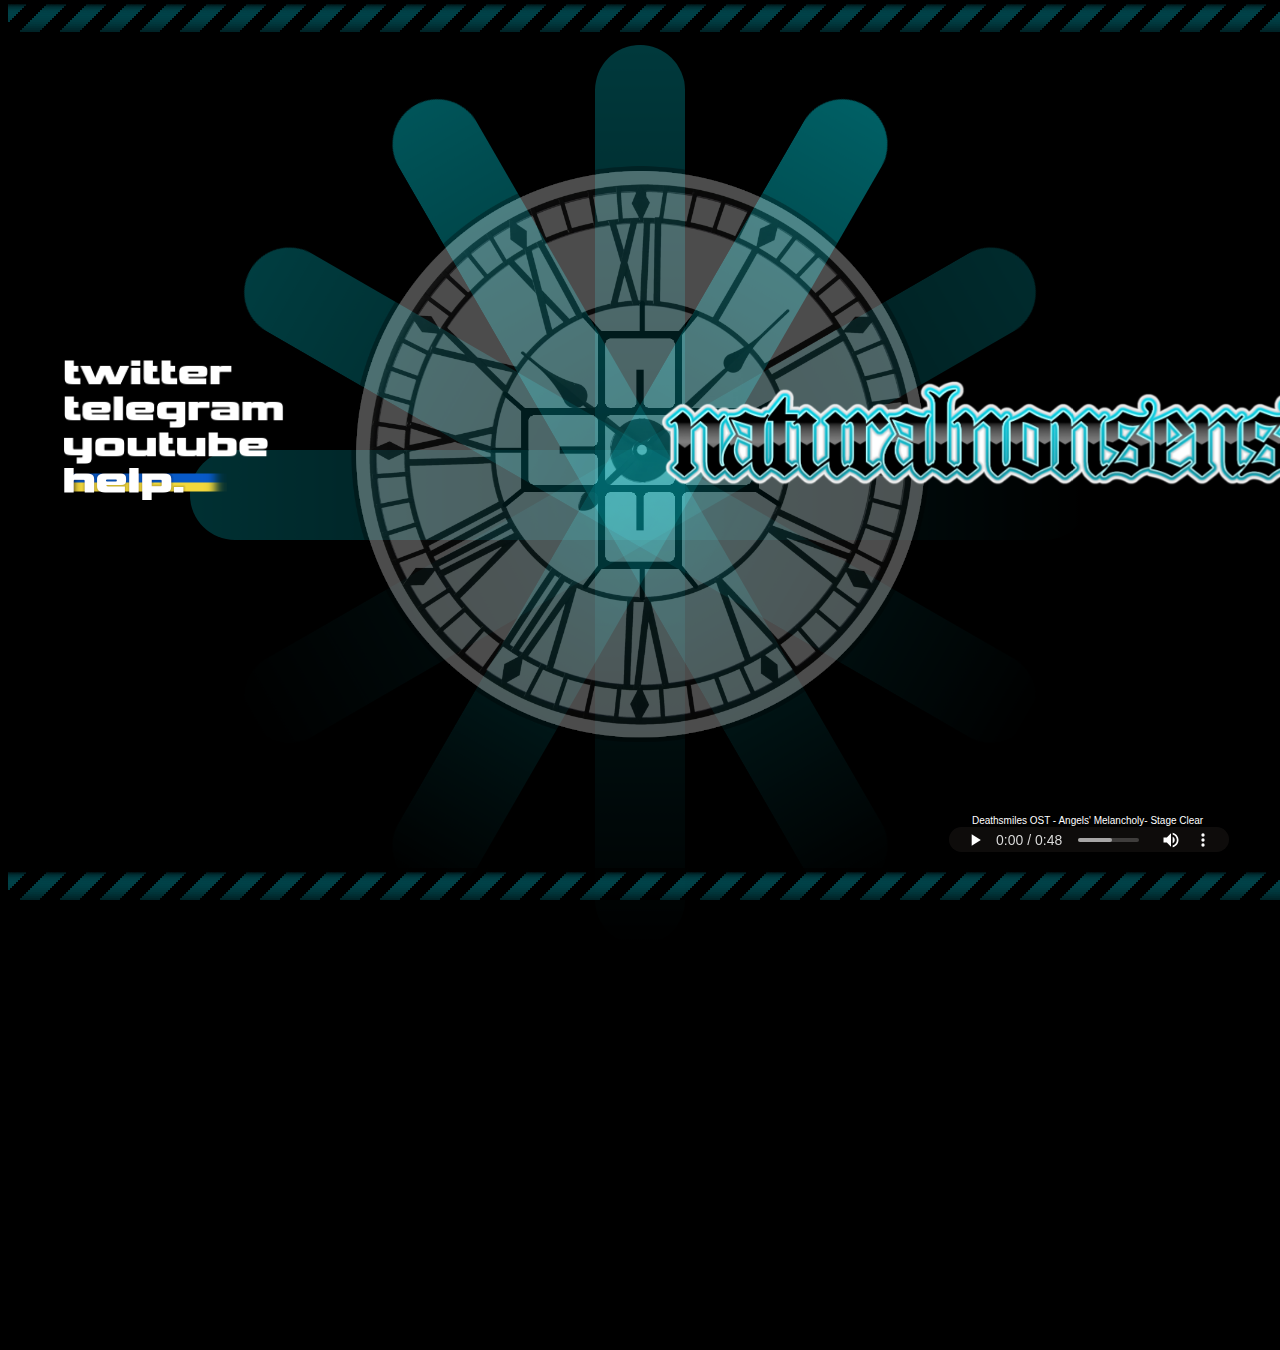
<file: index.html>
<!DOCTYPE html>
<html>

<head>
  <link rel="stylesheet" href="style.css">
</head>

<body>

  <div class="container">
    <div class="stripe1"></div>
    <div class="buttons">
      <a href="https://twitter.com/nat_nonsense"><img src="twi.png" class="button"></a>
      <br><a href="https://t.me/nnnnse"><img src="tg.png" class="button"></a>
      <br><a href="https://www.youtube.com/channel/UCAWC1CI72C5IIj1rMb9eczg"><img src="yt.png" class="button"></a>
      <br><a href="https://savelife.in.ua/en/donate-en/"><img src="help.png" class="savelife"></a>
    </div>
    <img src="cross.png" class="cross" nopin="nopin"></img>
    <div class="scene">
      <div class="dingas">
        <div class="face a"></div>
        <div class="face b"></div>
        <div class="face c"></div>
        <div class="face d"></div>
        <div class="face e"></div>
        <div class="face f"></div>
      </div>
    </div>

    <img src="logo.png" class="logo">
    <audio loop autoplay controls class="audio" id="bgm">
      <source src="./bgm.mp3">
      <p>Not found. </p>
    </audio></td>
    <script>
      var audio = document.getElementById("bgm");
      audio.volume = 0.3;
    </script>
    <p class="songtitle">Deathsmiles OST - Angels' Melancholy- Stage Clear</p>
    <div class="stripe2"></div>
  </div>



</body>

</html>
</file>
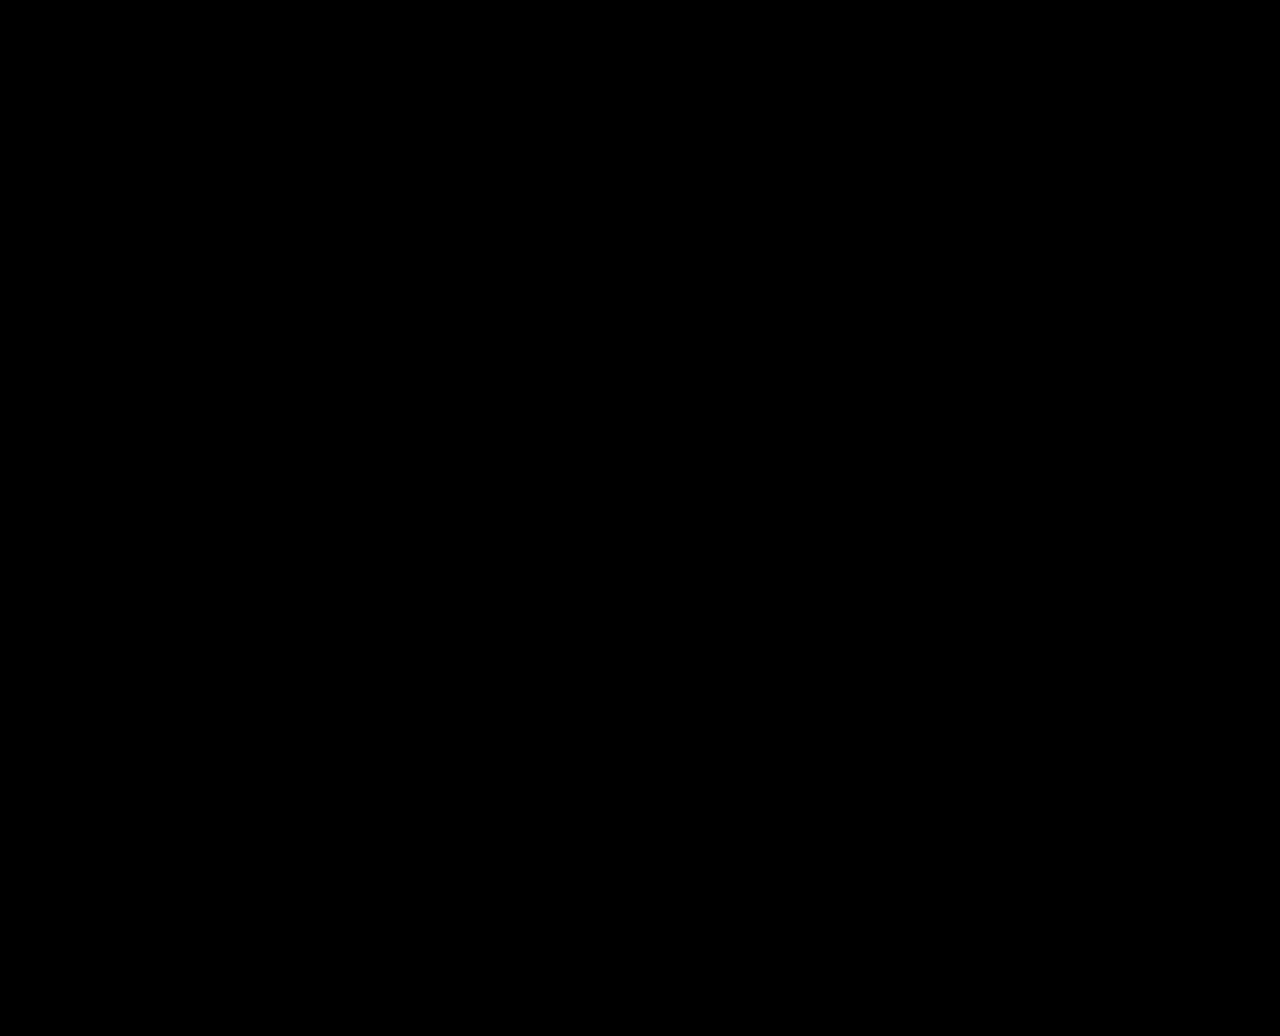
<file: freebingolive/index.html>
<head>
    <link rel="stylesheet" href="style.css">
    <meta charset="UTF-8">
    <meta name="viewport" content="width=device-width, initial-scale=1.0">
    <title>FREEBINGOLIVE.COM BINGO ONLINE</title>
</head>
<iframe class="vid" width="800" height="600" src="https://www.youtube.com/embed/J-vJql_eYWI?rel=0&autoplay=1" title="Leon mentions Bingo in Resident Evil 4 Remake., BINGO ONLINE" frameborder="0" allow="accelerometer; autoplay; clipboard-write; encrypted-media; gyroscope; picture-in-picture; web-share" referrerpolicy="strict-origin-when-cross-origin" allowfullscreen></iframe>
<body>
    <div class="container" id="textContainer"></div>
    <script>
        function createText() {
            const container = document.getElementById("textContainer");
            const textElement = document.createElement("div");
            textElement.className = "text";
            textElement.textContent = "FreeBingoLive.com";
            textElement.style.top = Math.random() * 100 + "vh";
            textElement.style.left = "100vw";
            let speed = Math.random() * 3 + 3;
            textElement.style.animation = `scrollText ${speed}s linear`;
            textElement.style.zIndex = Math.floor(speed * 10);
            textElement.style.fontSize = (speed * 10) + "px";
            
            // Ensure animation doesn't override hover effect
            textElement.addEventListener("mouseover", () => {
                textElement.style.animationPlayState = "paused";
                textElement.style.scale = 1.2;
            });
            textElement.addEventListener("mouseout", () => {
                textElement.style.animationPlayState = "running";
            });
            
            container.appendChild(textElement);
            
            textElement.addEventListener("animationend", () => {
                textElement.remove();
            });
        }
        setInterval(createText, 100);
    </script>
</body>
</html>
</file>
<file: style.css>
body{
	background-color:black;
	color:white;
	overflow: hidden;
	}
.container{
	overflow:hidden;
	}
/*BRANCH DINGAS ZONE !!!*/
.scene{
	position:absolute;
	top:50%;
	margin:0 0 0 -450px;
	left:50%;
	width: 900px;
	height: 900px;
	perspective: 500px;
}
.dingas{
	width:100%;
	height:10%;
	position:relative;
	transform-style: preserve-3d;
	animation: turn 20s linear infinite;
	z-index: auto;
}
.dingas2{
	width:100%;
	height:10%;
	position:relative;
	transform-style: preserve-3d;
	animation: turn 20s linear infinite;
	z-index: auto;
}

.face{
	position:absolute;
	padding: 0px;
	border-radius: 50px;
	
	width:100%;
	height:100%;
	background: linear-gradient(90deg, #00f2ff, rgba(0, 0, 255, 0));
    background-size: 100% 100%;
    -webkit-animation: gradientanim 7s ease infinite;
    -moz-animation: gradientanim 7s ease infinite;
    animation: gradientanim 7s ease infinite;
	opacity:0.5;
	display:flex;
	align-items:center;
	justify-content:center;
	font-family: Arial, sans-serif;
	font-size:2rem;

}
.a{transform:translateZ(0px); filter:opacity(40%);animation:shift 30s  infinite;}/*0*/
.b {transform: rotateZ(150deg) rotateX(0deg) scaleZ(1);
filter:opacity(35%);animation:shift 30s  infinite;} /*6*/
.c {transform: rotateZ(60deg) rotateY(0deg) scaleX(1);
filter:opacity(70%);animation:shift 30s  infinite;} /*2*/
.d{transform: rotateZ(120deg) rotateY(0deg) scaleX(1);
filter:opacity(79%);animation:shift 30s  infinite;} /*5*/
.e{transform: rotateZ(90deg) rotateX(0deg) scaleX(1);
filter:opacity(47%);animation:shift 30s  infinite;} /*4*/
.f{transform: rotateZ(30deg) rotateX(0deg) scaleZ(1);
filter:opacity(50%);animation:shift 30s  infinite;} /*1*/




.logo{
	position:absolute;
	width: 720px;
	margin: auto;

	top: 40%;
    left: 50%;
	z-index:2;
	animation:shift 30s infinite;
}
.buttons{
	position:absolute;
	width:720px;
	margin:auto;
	top:40%;
	left:5%;
	z-index:2;
}
.button{
	height:32px;
	transition: all .2s;
}
.savelife{
	height:32px;
	transition: all .2s;
	animation: pulse 1s infinite;
}
.cross{
	mix-blend-mode: normal;
	filter: opacity(30%);
	position:absolute;
	width:600px;
	margin: -300px 0 0 -300px;
	top: 50%;
    left: 50%;
	z-index:2;
	transform-style: flat;
	animation: rotation linear 20s infinite;
}
.stripe1{
	background:url("strip.png") repeat-x;
	height:32px;
	width:5076px;
	opacity: 75%;
	animation:slide 2s linear infinite, shift 30s infinite;
	top:0;
	position: absolute;
	z-index:5;
	}
.stripe2{
	background:url("strip.png") repeat-x ;
	height:32px;
	opacity: 75%;
	width:5076px;
	animation:slide2 2s linear infinite, shift 30s infinite;
	bottom: 0;
	position: absolute;
	}
audio {
    filter: invert(100%);
    width: 280px;
    height: 25px;
	position: absolute;
	bottom: 48px;
	right: 4%;
}
.songtitle {
	font-family: Arial, Helvetica, sans-serif;
	position:absolute;
	bottom: 64px;
	right: 6%;
	font-size: 10px;
}
.button:hover {
        filter:drop-shadow(0 0 3px #fff);
		transition: all .2s;
}
@keyframes slide{
	0%{
		transform: translate3d(0,0,0);
		filter:opacity(50%);
	}
	50%{
		filter:opacity(100%);
	}
	100%{
	transform: translate3d(-40px,0,0);
	filter:opacity(50%);
	}
}
@keyframes slide2{
	0%{
		transform: translate3d(-40px,0,0);
		filter:opacity(50%);
	}
	50%{
		filter:opacity(100%);
	}
	100%{
	transform: translate3d(0px,0,0);
	filter:opacity(50%);
	}
}
@keyframes rotation {
0% { -webkit-transform:perspective(600) rotate3d(1, .5, 1, 0deg); }
24% { -webkit-transform:perspective(600) rotate3d(1, .5, 1, 60deg); }
25% { -webkit-transform:perspective(600) rotate3d(1, .5, 1, 120deg); }
50% { -webkit-transform:perspective(600) rotate3d(1, .5, 1, 180deg); }
74% { -webkit-transform:perspective(600) rotate3d(1, .5, 1, 240deg); }
75% { -webkit-transform:perspective(600) rotate3d(1, .5, 1, 300deg); }
100%{ -webkit-transform:perspective(600) rotate3d(1, .5, 1, 360deg); }
}
@keyframes pulse {
0%{
	transform: scale(1.1)
}
25%{;
	transform: scale(1)
}
26%{
	transform: scale(1.05)
}
99%{
	transform: scale(1)
}
}
@keyframes shift{
	0%{
		filter:hue-rotate(0deg);
	}
	50%{
		filter:hue-rotate(180deg)
	}
	100%{
		filter:hue-rotate(0deg);
	}
}
@keyframes turn {
  0% { transform: rotate3d(0, 0, 0, 0); scale(1, 1);}
  24% { transform: rotate3d(1, 0.5, 0, 60deg); scale(0.1, 0.1);}
  25% { transform: rotate3d(1, 0.5, 0, 120deg); scale(2, 2);}
  50% {transform: rotate3d(1,0.5,0,180deg) scale(2,2);}
  74% { transform: rotate3d(1, 0.5, 0, 240deg); scale(2, 2);}
  75% { transform: rotate3d(1, 0.5, 0, 300deg); scale(5, 5);}
  100% { transform: rotate3d(1, 0.5, 0, 360deg) scale(1, 1);}
}

@-webkit-keyframes gradientanim {
    0%{background-position:0% 14%}
    50%{background-position:100% 87%}
    100%{background-position:0% 14%}
}
@-moz-keyframes gradientanim {
    0%{background-position:0% 14%}
    50%{background-position:100% 87%}
    100%{background-position:0% 14%}
}
@keyframes gradientanim {
    0%{background-position:0% 14%}
    50%{background-position:100% 87%}
    100%{background-position:0% 14%}
}
</file>
<file: freebingolive/style.css>
.vid{
    position: absolute;
    top: 50%;
    left: 50%;
    margin-right: -50%;
    transform: translate(-50%, -50%);
    z-index: 300;
}
body {
    background-color: black;
    overflow: hidden;
    margin: 0;
    font-family: Impact, sans-serif;
}
.container {
    position: absolute;
    width: 100vw;
    height: 100vh;
}
.text {
    position: absolute;
    white-space: nowrap;
    padding: 50px;
    color: red;
    text-shadow: 3px 3px 0 yellow, -3px -3px 0 yellow, 3px -3px 0 yellow, -3px 3px 0 yellow;
    font-size: 40px;
    transition: all .2s;
}
.text:hover {
    filter:drop-shadow(0 0 50px #ffc400);
    color: rgb(255, 200, 0);
    text-shadow: 3px 3px 0 rgb(255, 255, 255), -3px -3px 0 rgb(255, 255, 255), 3px -3px 0 rgb(255, 255, 255), -3px 3px 0 rgb(255, 255, 255);
}
@keyframes scrollText {
    from {
        transform: translateX(100vw);
    }
    to {
        transform: translateX(-150vw);
    }
}
</file>
